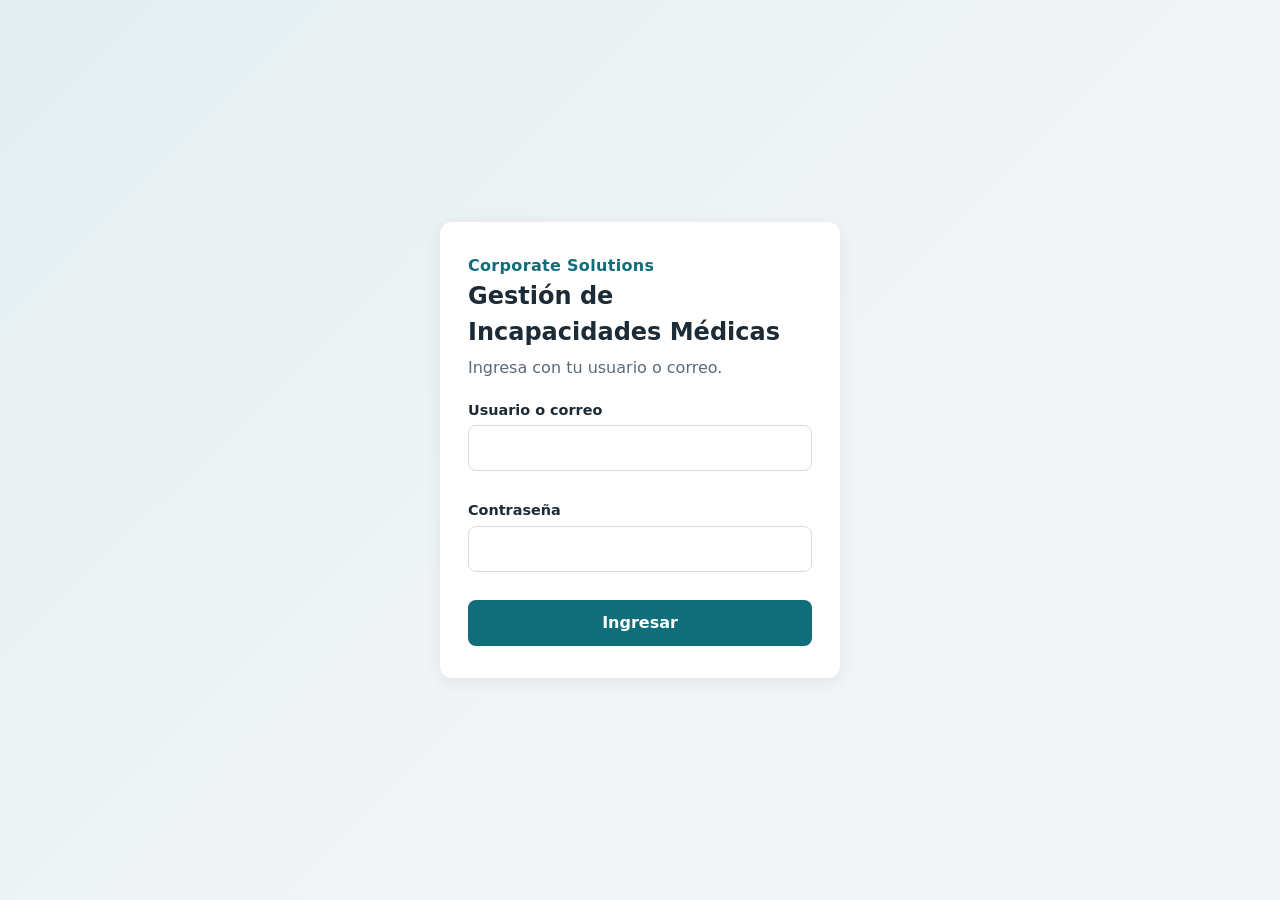
<file: index.html>
<!DOCTYPE html>
<html lang="es">
<head>
    <meta charset="UTF-8">
    <meta name="viewport" content="width=device-width, initial-scale=1.0">
    <title>Iniciar sesión | Incapacidades Médicas</title>
    <link rel="stylesheet" href="css/styles.css">
</head>
<body class="pagina-login">
    <main class="login">
        <section class="login__tarjeta">
            <header class="login__encabezado">
                <span class="marca">Corporate Solutions</span>
                <h1>Gestión de Incapacidades Médicas</h1>
                <p>Ingresa con tu usuario o correo.</p>
            </header>

            <div id="mensaje" class="mensaje" role="alert" hidden></div>

            <form id="form-login" novalidate>
                <div class="campo">
                    <label for="usuario">Usuario o correo</label>
                    <input type="text" id="usuario" name="usuario" autocomplete="username" required>
                    <small class="campo__error"></small>
                </div>

                <div class="campo">
                    <label for="contrasena">Contraseña</label>
                    <input type="password" id="contrasena" name="contrasena" autocomplete="current-password" required>
                    <small class="campo__error"></small>
                </div>

                <button type="submit" class="boton boton--primario boton--bloque" id="btn-ingresar">Ingresar</button>
            </form>
        </section>
    </main>

    <script src="js/config.js"></script>
    <script src="js/sesion.js"></script>
    <script src="js/api.js"></script>
    <script src="js/ui.js"></script>
    <script src="js/login.js"></script>
</body>
</html>
</file>
<file: css/styles.css>
:root {
    --color-primario: #0f6e7a;
    --color-primario-oscuro: #0a525b;
    --color-fondo: #f2f5f7;
    --color-superficie: #ffffff;
    --color-texto: #1d2b36;
    --color-texto-suave: #5b6b78;
    --color-borde: #d5dde3;
    --color-exito: #1b7a46;
    --color-exito-fondo: #e3f4ea;
    --color-error: #b3261e;
    --color-error-fondo: #fbe9e7;
    --radio: 8px;
    --sombra: 0 4px 16px rgba(16, 42, 56, 0.08);
}

* { box-sizing: border-box; margin: 0; padding: 0; }

body {
    font-family: system-ui, -apple-system, "Segoe UI", Roboto, sans-serif;
    background: var(--color-fondo);
    color: var(--color-texto);
    line-height: 1.5;
}

h1 { font-size: 1.5rem; margin-bottom: 6px; }

.marca {
    font-weight: 700;
    color: var(--color-primario);
    letter-spacing: 0.02em;
}

/* ---------- Login ---------- */
.pagina-login {
    min-height: 100vh;
    display: grid;
    place-items: center;
    background: linear-gradient(135deg, #e3eef0 0%, var(--color-fondo) 60%);
    padding: 16px;
}

.login { width: 100%; max-width: 400px; }

.login__tarjeta {
    background: var(--color-superficie);
    border-radius: 12px;
    box-shadow: var(--sombra);
    padding: 32px 28px;
}

.login__encabezado { margin-bottom: 20px; }
.login__encabezado p { color: var(--color-texto-suave); }

/* ---------- Formularios ---------- */
.campo { margin-bottom: 16px; }

.campo label {
    display: block;
    font-weight: 600;
    font-size: 0.9rem;
    margin-bottom: 4px;
}

.campo input,
.campo select,
.campo textarea {
    width: 100%;
    padding: 10px 12px;
    border: 1px solid var(--color-borde);
    border-radius: var(--radio);
    font: inherit;
    background: #fff;
}

.campo input:focus,
.campo select:focus,
.campo textarea:focus {
    outline: 2px solid var(--color-primario);
    outline-offset: 1px;
    border-color: var(--color-primario);
}

.campo--invalido input,
.campo--invalido select,
.campo--invalido textarea { border-color: var(--color-error); }

.campo__error {
    color: var(--color-error);
    font-size: 0.8rem;
    min-height: 1em;
    display: block;
}

/* ---------- Botones ---------- */
.boton {
    border: 1px solid transparent;
    border-radius: var(--radio);
    padding: 10px 16px;
    font: inherit;
    font-weight: 600;
    cursor: pointer;
}

.boton:disabled { opacity: 0.6; cursor: wait; }
.boton--bloque { width: 100%; }
.boton--primario { background: var(--color-primario); color: #fff; }
.boton--primario:hover:not(:disabled) { background: var(--color-primario-oscuro); }
.boton--secundario { background: transparent; border-color: var(--color-borde); color: var(--color-texto); }
.boton--secundario:hover:not(:disabled) { background: var(--color-fondo); }

/* ---------- Mensajes ---------- */
.mensaje {
    padding: 10px 14px;
    border-radius: var(--radio);
    margin-bottom: 16px;
    font-size: 0.95rem;
}

.mensaje--exito { background: var(--color-exito-fondo); color: var(--color-exito); }
.mensaje--error { background: var(--color-error-fondo); color: var(--color-error); }

/* ---------- Panel ---------- */
.barra {
    display: flex;
    align-items: center;
    justify-content: space-between;
    flex-wrap: wrap;
    gap: 12px;
    padding: 12px 24px;
    background: var(--color-superficie);
    box-shadow: var(--sombra);
}

.barra__usuario {
    display: flex;
    align-items: center;
    gap: 12px;
    flex-wrap: wrap;
}

.etiqueta {
    font-size: 0.8rem;
    background: #e3eef0;
    color: var(--color-primario-oscuro);
    padding: 2px 10px;
    border-radius: 999px;
}

.contenedor { max-width: 1100px; margin: 32px auto; padding: 0 16px; }

.tarjeta {
    background: var(--color-superficie);
    border-radius: 12px;
    box-shadow: var(--sombra);
    padding: 24px;
}

.tarjeta h2 { font-size: 1.1rem; margin-bottom: 4px; }
.tarjeta p { color: var(--color-texto-suave); }

/* ---------- Estructura de la aplicación ---------- */
.app {
    display: grid;
    grid-template-columns: 220px minmax(0, 1fr);
    grid-template-rows: auto 1fr;
    grid-template-areas:
        "barra barra"
        "menu  contenido";
    min-height: 100vh;
}

.app .barra { grid-area: barra; position: sticky; top: 0; z-index: 10; }

.barra__menu {
    display: none;
    background: none;
    border: 0;
    font-size: 1.4rem;
    cursor: pointer;
    color: var(--color-texto);
}

.menu {
    grid-area: menu;
    background: var(--color-superficie);
    border-right: 1px solid var(--color-borde);
    padding: 16px 12px;
}

.menu ul { list-style: none; display: grid; gap: 4px; }

.menu__enlace {
    display: flex;
    align-items: center;
    gap: 10px;
    padding: 10px 12px;
    border-radius: var(--radio);
    color: var(--color-texto);
    text-decoration: none;
    font-weight: 500;
}

.menu__enlace:hover { background: var(--color-fondo); }

.menu__enlace--activo,
.menu__enlace--activo:hover {
    background: #e3eef0;
    color: var(--color-primario-oscuro);
    font-weight: 700;
}

.menu__icono { width: 1.4em; text-align: center; }

.app__contenido {
    grid-area: contenido;
    padding: 28px;
    display: grid;
    grid-template-columns: minmax(0, 1fr);
    gap: 20px;
    align-content: start;
    max-width: 1100px;
    width: 100%;
    min-width: 0;
}

.encabezado-pagina p { color: var(--color-texto-suave); }

/* ---------- Panel principal ---------- */
.grid-modulos {
    display: grid;
    grid-template-columns: repeat(auto-fit, minmax(220px, 1fr));
    gap: 16px;
}

.tarjeta--enlace {
    color: inherit;
    text-decoration: none;
    border: 1px solid transparent;
    transition: border-color 0.15s, transform 0.15s;
}

.tarjeta--enlace:hover { border-color: var(--color-primario); transform: translateY(-2px); }
.tarjeta__icono { font-size: 1.6rem; display: block; margin-bottom: 8px; }

.estado-servicios { list-style: none; margin-top: 12px; display: grid; gap: 8px; }

.estado-servicios__item {
    display: grid;
    grid-template-columns: auto 140px 1fr;
    align-items: center;
    gap: 10px;
    padding: 8px 12px;
    background: var(--color-fondo);
    border-radius: var(--radio);
}

.estado-servicios__nombre { font-weight: 600; }
.estado-servicios__texto { color: var(--color-texto-suave); font-size: 0.9rem; }

.punto { width: 10px; height: 10px; border-radius: 50%; display: inline-block; }
.punto--pendiente { background: #b8c4cc; }
.punto--ok { background: var(--color-exito); }
.punto--error { background: var(--color-error); }

/* ---------- Filtros ---------- */
.filtros {
    display: grid;
    grid-template-columns: repeat(auto-fit, minmax(180px, 1fr));
    gap: 0 16px;
    align-items: end;
}

.filtros .campo { margin-bottom: 0; }
.filtros__acciones { padding-bottom: 1px; }
.filtros__acciones .boton { width: 100%; }

/* ---------- Tablas ---------- */
.tabla__cabecera {
    display: flex;
    justify-content: space-between;
    align-items: baseline;
    margin-bottom: 12px;
}

.tabla__total { color: var(--color-texto-suave); font-size: 0.9rem; }
.tabla__contenedor { overflow-x: auto; }

.tabla {
    width: 100%;
    border-collapse: collapse;
    font-size: 0.95rem;
}

.tabla th {
    text-align: left;
    font-size: 0.8rem;
    text-transform: uppercase;
    letter-spacing: 0.04em;
    color: var(--color-texto-suave);
    padding: 10px 12px;
    border-bottom: 2px solid var(--color-borde);
    white-space: nowrap;
}

.tabla td {
    padding: 12px;
    border-bottom: 1px solid var(--color-borde);
    vertical-align: middle;
}

.tabla tbody tr:hover { background: #f7fafb; }
.tabla__principal { display: block; }
.tabla__secundario { display: block; color: var(--color-texto-suave); font-size: 0.85rem; }
.tabla__acciones { text-align: right; white-space: nowrap; }
.tabla__vacio { text-align: center; color: var(--color-texto-suave); padding: 32px 12px; }
.tabla__vacio--error { color: var(--color-error); }

.boton--pequeno { padding: 6px 12px; font-size: 0.85rem; }

/* ---------- Insignias de estado ---------- */
.insignia {
    display: inline-block;
    padding: 2px 10px;
    border-radius: 999px;
    font-size: 0.8rem;
    font-weight: 600;
    white-space: nowrap;
}

.insignia--activo     { background: var(--color-exito-fondo); color: var(--color-exito); }
.insignia--inactivo   { background: #eceff1; color: #546e7a; }

/* ---------- Diálogos ---------- */
.dialogo {
    border: 0;
    border-radius: 12px;
    box-shadow: 0 12px 40px rgba(16, 42, 56, 0.25);
    padding: 24px;
    width: min(520px, calc(100% - 32px));
    margin: auto;
}

.dialogo::backdrop { background: rgba(16, 42, 56, 0.45); }

.dialogo__cabecera {
    display: flex;
    justify-content: space-between;
    align-items: center;
    margin-bottom: 16px;
}

.dialogo__cerrar {
    background: none;
    border: 0;
    font-size: 1.1rem;
    cursor: pointer;
    color: var(--color-texto-suave);
    padding: 4px 8px;
    border-radius: var(--radio);
}

.dialogo__cerrar:hover { background: var(--color-fondo); }

.detalle {
    display: grid;
    grid-template-columns: 140px 1fr;
    gap: 10px 16px;
}

.detalle dt { color: var(--color-texto-suave); font-size: 0.9rem; }
.detalle dd { font-weight: 500; overflow-wrap: anywhere; }

.visualmente-oculto {
    position: absolute;
    width: 1px;
    height: 1px;
    overflow: hidden;
    clip: rect(0 0 0 0);
    white-space: nowrap;
}

/* ---------- Formularios en diálogo ---------- */
.encabezado-pagina--con-accion {
    display: flex;
    justify-content: space-between;
    align-items: flex-start;
    gap: 16px;
    flex-wrap: wrap;
}

.dialogo--ancho { width: min(720px, calc(100% - 32px)); }

.formulario {
    display: grid;
    grid-template-columns: repeat(2, minmax(0, 1fr));
    gap: 0 16px;
}

.formulario .campo { margin-bottom: 12px; }

.formulario__acciones {
    grid-column: 1 / -1;
    display: flex;
    justify-content: flex-end;
    gap: 12px;
    margin-top: 8px;
}

/* ---------- Pantallas pequeñas ---------- */
@media (max-width: 760px) {
    .formulario { grid-template-columns: minmax(0, 1fr); }
    .encabezado-pagina--con-accion .boton { width: 100%; }
    .detalle { grid-template-columns: 1fr; gap: 2px; }
    .detalle dd { margin-bottom: 8px; }

    .app {
        grid-template-columns: minmax(0, 1fr);
        grid-template-areas:
            "barra"
            "contenido";
    }

    .barra { padding: 12px 16px; }
    .barra__menu { display: block; }
    .barra__nombre { display: none; }

    .menu {
        display: none;
        position: fixed;
        top: 60px;
        left: 0;
        bottom: 0;
        width: 240px;
        z-index: 9;
        box-shadow: var(--sombra);
    }

    .menu-abierto .menu { display: block; }
    .app__contenido { padding: 20px 16px; }
    .estado-servicios__item { grid-template-columns: auto 1fr; }
    .estado-servicios__texto { grid-column: 2; }
}
</file>
